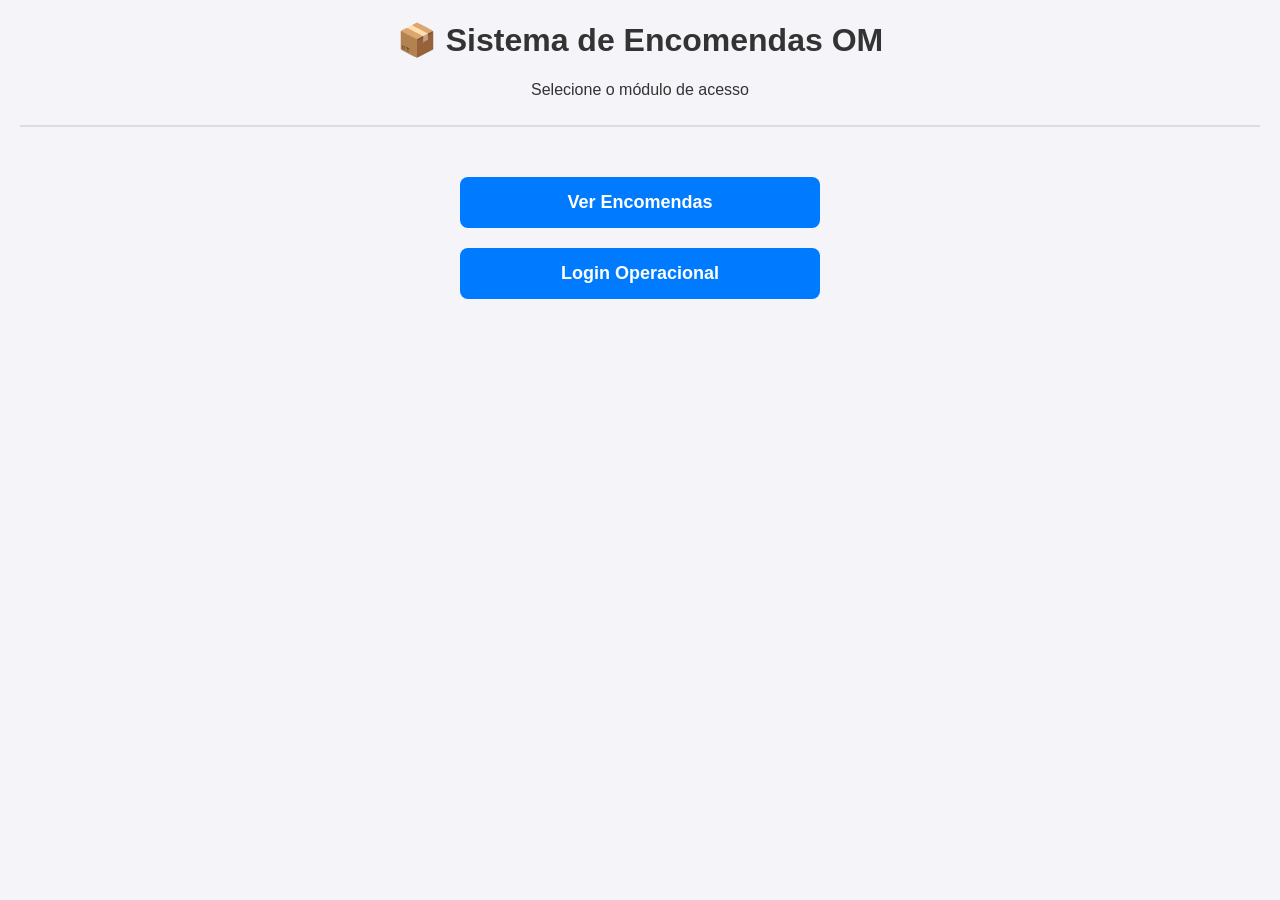
<file: index.html>
<!DOCTYPE html>
<html lang="pt-BR">
<head>
    <meta charset="UTF-8">
    <meta name="viewport" content="width=device-width, initial-scale=1.0">
    <title>Menu Principal - Encomendas OM</title>
    <link rel="stylesheet" href="frontend/css/styles.css">
    <style>
        .menu-container {
            display: flex;
            flex-direction: column;
            align-items: center;
            gap: 20px;
            margin-top: 50px;
        }
        .menu-btn {
            padding: 15px 30px;
            font-size: 18px;
            width: 300px;
            text-align: center;
            text-decoration: none;
            background-color: #007bff;
            color: white;
            border-radius: 8px;
            font-weight: bold;
            display: inline-block;
        }
        .menu-btn:hover {
            background-color: #0056b3;
        }
    </style>
</head>
<body>
    <header style="text-align: center;">
        <h1>📦 Sistema de Encomendas OM</h1>
        <p>Selecione o módulo de acesso</p>
    </header>
    <main class="menu-container">
        <a href="frontend/cancela.html" class="menu-btn">Ver Encomendas</a>
        <a href="/frontend/login.html" class="menu-btn">Login Operacional</a>
    </main>
</body>
</html>
</file>
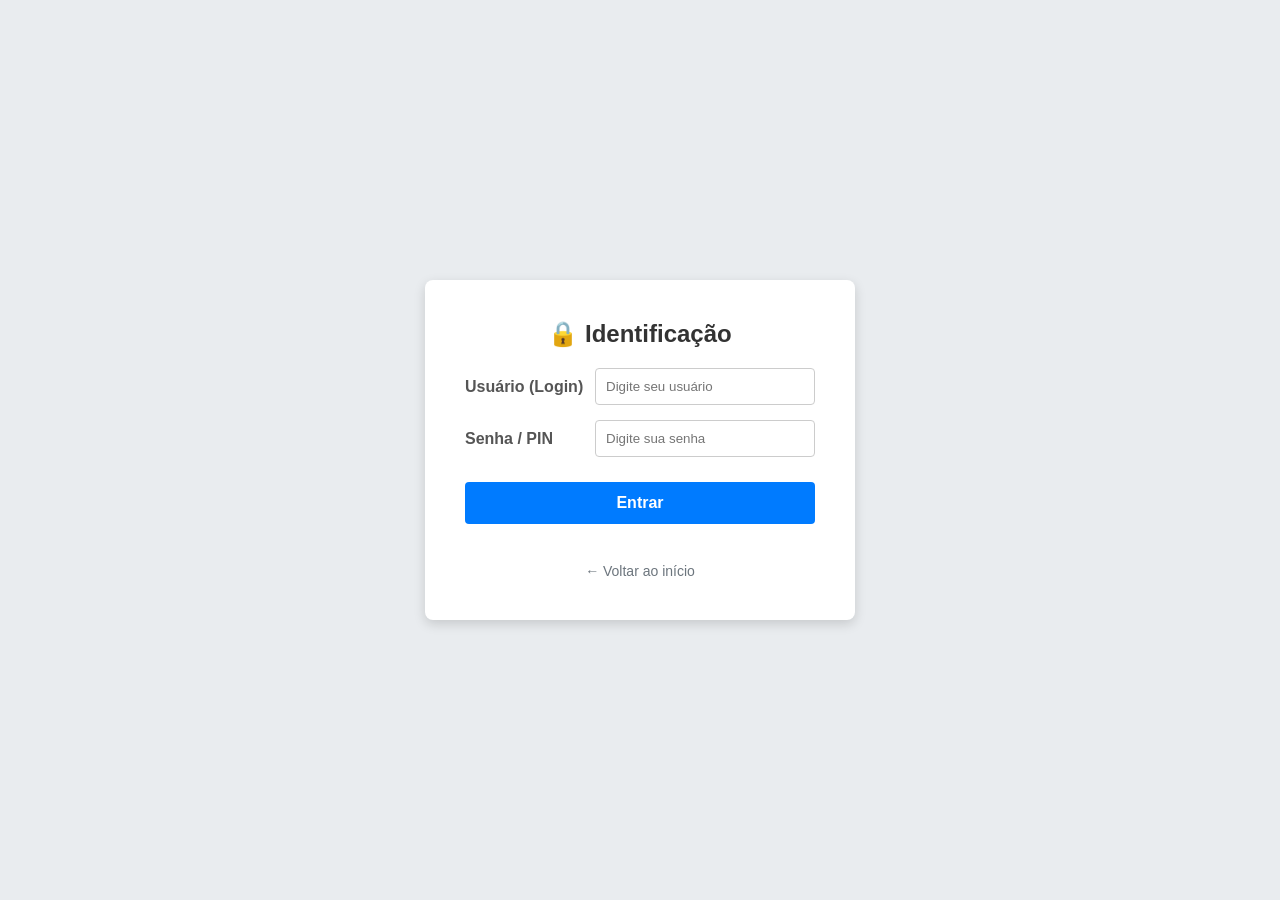
<file: frontend/admin.html>
<!DOCTYPE html>
<html lang="pt-BR">
<head>
    <meta charset="UTF-8">
    <meta name="viewport" content="width=device-width, initial-scale=1.0">
    <title>Painel do Administrador - Gestão</title>
    <link rel="stylesheet" href="/frontend/css/styles.css">
    <script>
        // O CADEADO DO ADMIN (Memória Volátil)
        const userRole = sessionStorage.getItem('userRole');
        
        // Se não for admin, chuta de volta para o login
        if (userRole !== 'admin') {
            window.location.href = '/frontend/login.html'; 
        }
    </script>
</head>
<body>
    <header style="display: flex; justify-content: space-between; align-items: center;">
        <h1 style="margin: 0;">🛡️ Área Administrativa</h1>
        <div>
            <button onclick="abrirModalSenhaAdmin()" style="background-color: #ffc107; color: black; border: none; padding: 8px 15px; border-radius: 4px; cursor: pointer; font-weight: bold; margin-right: 10px;">🔑 Alterar Senha</button>
            <button onclick="fazerLogout()" style="background-color: #dc3545; color: white; border: none; padding: 8px 15px; border-radius: 4px; cursor: pointer; font-weight: bold;">🚪 Sair</button>
        </div>
    </header>

    <div class="tabs">
        <button class="tab-btn active" onclick="switchTab('cadastro-tab')">Cadastro de Cancelas</button>
        <button class="tab-btn" onclick="switchTab('historico-tab')">Histórico de Movimentação</button>
    </div>

    <div id="cadastro-tab" class="tab-content active">

    <main>
        <section id="gerenciar-porteiro">
            <h2>Cadastrar / Editar Cancela</h2>
            <form id="form-admin">
                <input type="hidden" id="porteiro-id">
                <input type="text" id="porteiro-graduacao" list="lista-graduacoes" placeholder="Graduação (ex: Sd, Cb, Sgt)" autocomplete="off" required>
                <datalist id="lista-graduacoes">
                    <option value="Cb">
                    <option value="Sd EP">
                </datalist>
                <input type="text" id="porteiro-nome-guerra" placeholder="Nome de Guerra" required>
                <input type="text" id="porteiro-nome" placeholder="Nome Completo" required>
                <input type="text" id="porteiro-login" placeholder="Login de Acesso" required>
                <input type="text" id="porteiro-pin" placeholder="PIN da Cancela" required>
                <button type="submit" id="btn-salvar">Salvar Porteiro</button>
                <button type="button" id="btn-cancelar" style="display: none; background-color: #dc3545;" onclick="cancelarEdicao()">Cancelar</button>
            </form>
        </section>

        <hr>

        <section id="lista-efetivo">
            <h2>Efetivo Cadastrado</h2>
            <table id="tabela-porteiros" style="table-layout: fixed; width: 100%;">
                <colgroup>
                    <col style="width: 3.5%;">  <col style="width: 7.1%;">  <col style="width: 14.3%;"> <col style="width: 35.7%;"> <col style="width: 14.3%;"> <col style="width: 14.3%;"> <col style="width: 10.8%;"> </colgroup>
                <thead>
                    <tr>
                        <th>ID</th>
                        <th>Grad</th>
                        <th>Nome de Guerra</th>
                        <th>Nome</th>
                        <th>Login</th>
                        <th>PIN</th>
                        <th>Ações</th>
                    </tr>
                </thead>
                <tbody id="tbody-porteiros">
                    </tbody>
            </table>
        </section>
    </main>

    </div> <div id="historico-tab" class="tab-content">
        <iframe src="historico.html" width="100%" height="850px" style="border: none; border-radius: 8px; background: white;"></iframe>
    </div>

    <div id="modal-senha-admin" style="display: none; position: fixed; top: 50%; left: 50%; transform: translate(-50%, -50%); background: white; padding: 30px; border-radius: 8px; box-shadow: 0 0 20px rgba(0,0,0,0.5); z-index: 1000; width: 350px;">
        <h3 style="margin-top: 0;">🔑 Alterar Senha (Admin)</h3>
        <input type="password" id="admin-senha-atual" placeholder="Senha Atual" required style="width: 100%; margin: 10px 0; padding: 8px; box-sizing: border-box;">
        <input type="password" id="admin-nova-senha" placeholder="Nova Senha" required style="width: 100%; margin: 10px 0; padding: 8px; box-sizing: border-box;">
        <input type="password" id="admin-confirma-senha" placeholder="Confirme a Nova Senha" required style="width: 100%; margin: 10px 0; padding: 8px; box-sizing: border-box;">
        <div style="display: flex; gap: 10px; margin-top: 15px;">
            <button onclick="salvarSenhaAdmin()" style="flex: 1; background: #28a745; color: white; padding: 10px; border: none; border-radius: 4px; cursor: pointer; font-weight: bold;">Salvar</button>
            <button onclick="fecharModalSenhaAdmin()" style="flex: 1; background: #6c757d; color: white; border: none; border-radius: 4px; cursor: pointer; font-weight: bold;">Cancelar</button>
        </div>
    </div>

    <script src="/frontend/js/api.js"></script>
    <script src="/frontend/js/admin.js"></script>
    <script>
        function switchTab(tabId) {
            // 1. Esconde todos os painéis e tira a cor verde de todos os botões
            document.querySelectorAll('.tab-content').forEach(tab => tab.classList.remove('active'));
            document.querySelectorAll('.tab-btn').forEach(btn => btn.classList.remove('active'));

            // 2. Mostra o painel correto
            document.getElementById(tabId).classList.add('active');

            // 3. Pinta o botão clicado de verde
            const botaoAtivo = document.querySelector(`button[onclick="switchTab('${tabId}')"]`);
            if (botaoAtivo) {
                botaoAtivo.classList.add('active');
            }
        }
    </script>
    <script>
        function fazerLogout() {
            // Limpa o crachá da memória
            sessionStorage.removeItem('userToken');
            sessionStorage.removeItem('userRole');
            sessionStorage.removeItem('userName');
            
            // Redireciona para a página inicial
            window.location.href = '/';
        }
    </script>
</body>
</html>
</file>
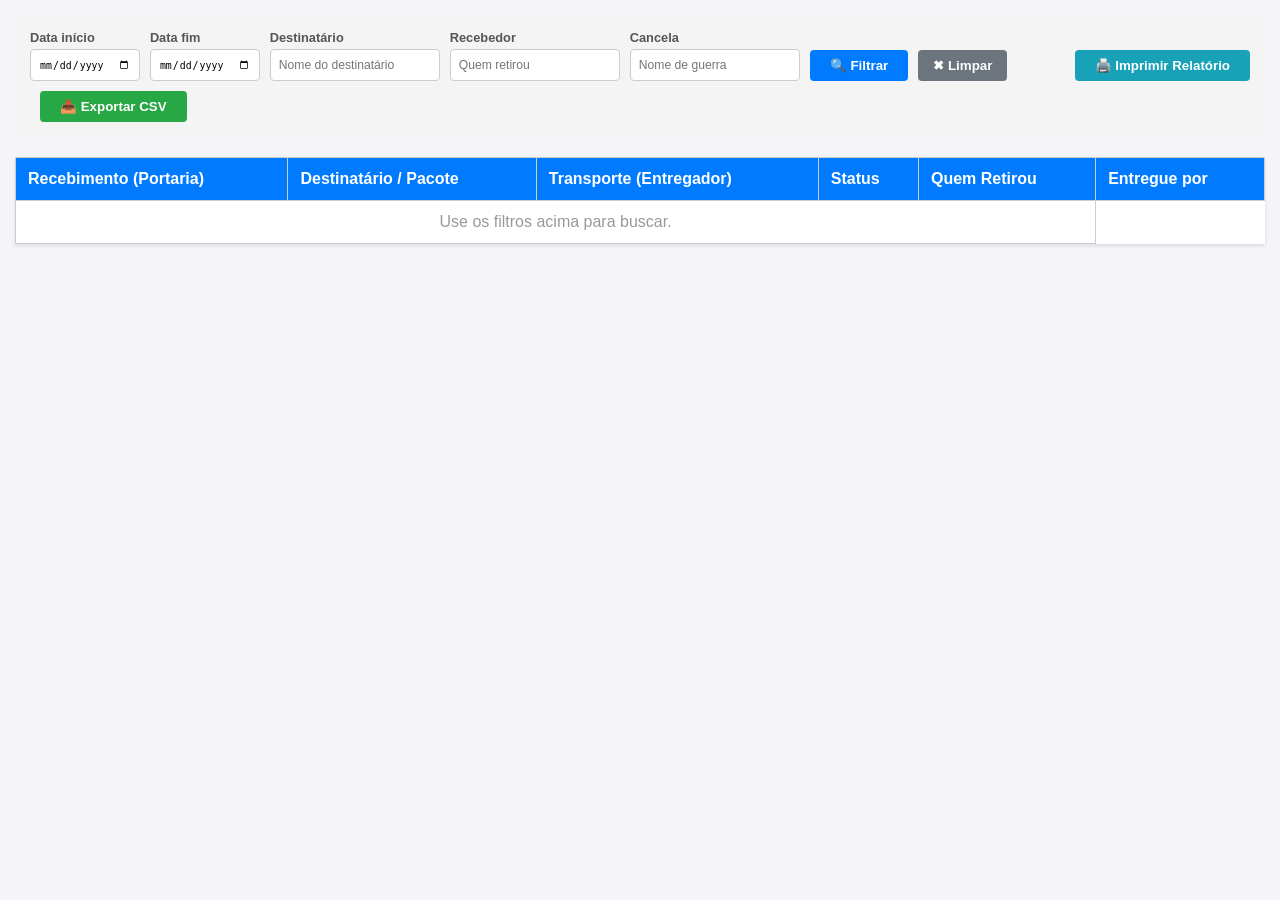
<file: frontend/historico.html>
<!DOCTYPE html>
<html lang="pt-BR">
<head>
    <meta charset="UTF-8">
    <meta name="viewport" content="width=device-width, initial-scale=1.0">
    <title>Histórico de Movimentação</title>
    <link rel="stylesheet" href="/frontend/css/styles.css">
    <style>
        body {
            margin: 0;
            padding: 15px;
        }

        #filtros-historico {
            background: #f4f4f4;
            padding: 15px;
            border-radius: 8px;
            margin-bottom: 20px;
            display: flex;
            flex-wrap: wrap;
            gap: 10px;
            align-items: flex-end;
        }

        #filtros-historico label {
            display: flex;
            flex-direction: column;
            font-size: 0.8em;
            font-weight: bold;
            color: #555;
            gap: 4px;
        }

        #filtros-historico input {
            padding: 8px;
            border: 1px solid #ccc;
            border-radius: 4px;
            font-size: 0.95em;
        }

        #btn-filtrar {
            padding: 8px 20px;
            background-color: #007bff;
            color: white;
            border: none;
            border-radius: 4px;
            cursor: pointer;
            font-weight: bold;
        }

        #btn-limpar {
            padding: 8px 15px;
            background-color: #6c757d;
            color: white;
            border: none;
            border-radius: 4px;
            cursor: pointer;
        }

        #info-resultados {
            font-size: 0.85em;
            color: #666;
            margin-bottom: 10px;
        }
        
        /* CSS EXCLUSIVO PARA IMPRESSÃO */
        @media print {
            @page { margin: 1.5cm; }
            body { 
                background: white; 
                padding: 0; 
                margin: 0;
            }
            /* Esconde os filtros e botões na hora de imprimir */
            #filtros-historico, #info-resultados {
                display: none !important;
            }
            /* Mostra o cabeçalho de impressão */
            #cabecalho-impressao {
                display: block !important;
                margin-bottom: 20px;
            }
            /* Tira as cores de fundo dos status para economizar tinta e não ficar ilegível */
            .status-badge {
                border: 1px solid #000;
                color: #000 !important;
                background-color: transparent !important;
                display: inline-block;
                white-space: nowrap; /* Impede que o texto quebre em duas linhas */
            }
            table { 
                border-collapse: collapse; 
                width: 100%; 
            }
            th, td { 
                border: 1px solid #ccc; 
                padding: 6px; /* Reduz um pouco o espaçamento interno */
                font-size: 10px; /* Reduz a fonte, funcionando como o zoom de 80% */
            }
        }

        /* Esconde o cabeçalho de impressão na tela normal */
        #cabecalho-impressao {
            display: none;
        }
    </style>
</head>
<body>

    <section id="filtros-historico">
        <label>
            Data início
            <input type="date" id="filtro-data-inicio">
        </label>
        <label>
            Data fim
            <input type="date" id="filtro-data-fim">
        </label>
        <label>
            Destinatário
            <input type="text" id="filtro-destinatario" placeholder="Nome do destinatário">
        </label>
        <label>
            Recebedor
            <input type="text" id="filtro-recebedor" placeholder="Quem retirou">
        </label>
        <label>
            Cancela
            <input type="text" id="filtro-porteiro" placeholder="Nome de guerra">
        </label>
        <button id="btn-filtrar" onclick="carregarHistorico()">🔍 Filtrar</button>
        <button id="btn-limpar" onclick="limparFiltros()">✖ Limpar</button>
        <button id="btn-imprimir" onclick="imprimirRelatorio()" style="margin-left: auto; background-color: #17a2b8; color: white; border: none; border-radius: 4px; padding: 8px 20px; cursor: pointer; font-weight: bold;">🖨️ Imprimir Relatório</button>
        <button id="btn-exportar" onclick="exportarCSV()" style="background-color: #28a745; color: white; border: none; border-radius: 4px; padding: 8px 20px; cursor: pointer; font-weight: bold; margin-left: 10px;">📥 Exportar CSV</button>
    </section>

    <div id="cabecalho-impressao"></div>

    <div id="info-resultados"></div>

    <table id="tabela-historico" style="width: 100%;">
        <thead>
            <tr>
                <th>Recebimento (Portaria)</th>
                <th>Destinatário / Pacote</th>
                <th>Transporte (Entregador)</th>
                <th>Status</th>
                <th>Quem Retirou</th>
                <th>Entregue por</th>
            </tr>
        </thead>
        <tbody id="lista-historico">
            <tr><td colspan="5" style="text-align:center; color:#999;">Use os filtros acima para buscar.</td></tr>
        </tbody>
    </table>

    <div id="controles-paginacao" style="display: none; justify-content: center; align-items: center; gap: 15px; margin-top: 20px; padding-bottom: 20px;">
        <button id="btn-ant" onclick="mudarPagina(-1)" style="padding: 8px 15px; background-color: #6c757d; color: white; border: none; border-radius: 4px; cursor: pointer;">⬅ Anterior</button>
        <span id="info-paginacao" style="font-weight: bold; color: #555;">Página 1</span>
        <button id="btn-prox" onclick="mudarPagina(1)" style="padding: 8px 15px; background-color: #6c757d; color: white; border: none; border-radius: 4px; cursor: pointer;">Próxima ➡</button>
    </div>

    <script src="/frontend/js/api.js"></script>
    <script>
        let paginaAtual = 1;
        const limitePorPagina = 100;
        let totalRegistros = 0;

        async function carregarHistorico(resetarPagina = true) {
            if (resetarPagina) {
                paginaAtual = 1;
            }

            const skip = (paginaAtual - 1) * limitePorPagina;

            const dataInicio    = document.getElementById("filtro-data-inicio").value;
            const dataFim       = document.getElementById("filtro-data-fim").value;
            const destinatario  = document.getElementById("filtro-destinatario").value.trim();
            const recebedor     = document.getElementById("filtro-recebedor").value.trim();
            const porteiro      = document.getElementById("filtro-porteiro").value.trim();

            let url = `/api/historico?skip=${skip}&limit=${limitePorPagina}&`;
            if (dataInicio)     url += `data_inicio=${dataInicio}&`;
            if (dataFim)        url += `data_fim=${dataFim}&`;
            if (destinatario)   url += `destinatario=${encodeURIComponent(destinatario)}&`;
            if (recebedor)      url += `recebedor_nome=${encodeURIComponent(recebedor)}&`;
            if (porteiro)       url += `porteiro_nome_guerra=${encodeURIComponent(porteiro)}&`;

            const tbody = document.getElementById("lista-historico");
            const info  = document.getElementById("info-resultados");
            tbody.innerHTML = `<tr><td colspan="6" style="text-align:center; color:#999;">Buscando...</td></tr>`;

            try {
                const response = await fetch(url);
                if (!response.ok) throw new Error("Erro ao buscar histórico");

                const respostaJson = await response.json();
                totalRegistros = respostaJson.total;
                const dados = respostaJson.dados;
                
                // Salva apenas a página atual em memória para a impressão
                window.dadosHistorico = dados;
                tbody.innerHTML = "";
                
                atualizarBotoesPaginacao();

                if (dados.length === 0) {
                    tbody.innerHTML = `<tr><td colspan="6" style="text-align:center; color:#999;">Nenhum resultado encontrado.</td></tr>`;
                    info.textContent = "";
                    return;
                }

                const inicioExibicao = skip + 1;
                const fimExibicao = Math.min(skip + limitePorPagina, totalRegistros);
                info.textContent = `Mostrando ${inicioExibicao} a ${fimExibicao} de ${totalRegistros} registro(s).`;

                dados.forEach(enc => {
                    const tr = document.createElement("tr");
                    const dataChegada = new Date(enc.data_chegada).toLocaleString('pt-BR');
                    const dataEntrega = enc.data_entrega ? new Date(enc.data_entrega).toLocaleString('pt-BR') : "-";
                    const obsEntrega = enc.observacao_baixa ? `Obs: ${enc.observacao_baixa}` : "Obs: sem observações";
                    const militarEntrega = enc.baixa_porteiro_grad ? `${enc.baixa_porteiro_grad} ${enc.baixa_porteiro_nome}` : "-";
                    const obsTexto = enc.observacao_baixa ? enc.observacao_baixa : "sem observações";
                    const militarEntregaInfo = enc.militar_entrega_grad ? `${enc.militar_entrega_grad} ${enc.militar_entrega_nome}` : "-";

                    tr.innerHTML = `
                        <td>
                            <strong>${escapeHTML(enc.porteiro_graduacao)} ${escapeHTML(enc.porteiro_nome_guerra)}</strong><br>
                            <small>${dataChegada}</small>
                        </td>
                        <td>
                            <strong>${escapeHTML(enc.destinatario)}</strong><br>
                            <small>${escapeHTML(enc.descricao)}</small>
                        </td>
                        <td>
                            <strong>${escapeHTML(enc.empresa_transporte)}</strong><br>
                            <small>${escapeHTML(enc.entregador || "s/i")}</small>
                        </td>
                        <td>
                            <span class="status-badge" style="background-color: ${enc.status === 'Entregue' ? '#28a745' : (enc.status === 'Cancelado' ? '#dc3545' : '#007bff')};">
                                ${escapeHTML(enc.status)}
                            </span>
                        </td>
                        <td>
                            <strong>${enc.status === 'Cancelado' ? '<span style="color: #dc3545;">Registro Cancelado</span>' : escapeHTML(enc.recebedor_nome || "Aguardando...")}</strong><br>
                            <small style="color: #666;"><em>${enc.status === 'Na Portaria' ? "" : 'Obs: ' + escapeHTML(obsTexto)}</em></small>
                        </td>
                        <td>
                            <strong>${escapeHTML(militarEntregaInfo)}</strong><br>
                            <small>${enc.data_entrega ? dataEntrega : "-"}</small>
                        </td>
                    `;
                    tbody.appendChild(tr);
                });

            } catch (error) {
                console.error("Erro:", error);
                tbody.innerHTML = `<tr><td colspan="6" style="text-align:center; color:red;">Erro ao carregar histórico.</td></tr>`;
            }
        }

        function atualizarBotoesPaginacao() {
            const divControles = document.getElementById("controles-paginacao");
            const btnAnt = document.getElementById("btn-ant");
            const btnProx = document.getElementById("btn-prox");
            const infoPag = document.getElementById("info-paginacao");

            if (totalRegistros > 0) {
                divControles.style.display = "flex";
                const totalPaginas = Math.ceil(totalRegistros / limitePorPagina);
                infoPag.textContent = `Página ${paginaAtual} de ${totalPaginas}`;

                btnAnt.disabled = paginaAtual === 1;
                btnAnt.style.opacity = paginaAtual === 1 ? "0.5" : "1";
                btnAnt.style.cursor = paginaAtual === 1 ? "not-allowed" : "pointer";

                btnProx.disabled = paginaAtual === totalPaginas;
                btnProx.style.opacity = paginaAtual === totalPaginas ? "0.5" : "1";
                btnProx.style.cursor = paginaAtual === totalPaginas ? "not-allowed" : "pointer";
            } else {
                divControles.style.display = "none";
            }
        }

        function mudarPagina(direcao) {
            paginaAtual += direcao;
            carregarHistorico(false); // false = mantém os filtros, altera apenas o Offset
        }

        function limparFiltros() {
            document.getElementById("filtro-data-inicio").value = "";
            document.getElementById("filtro-data-fim").value = "";
            document.getElementById("filtro-destinatario").value = "";
            document.getElementById("filtro-recebedor").value = "";
            document.getElementById("filtro-porteiro").value = "";
            document.getElementById("info-resultados").textContent = "";
            document.getElementById("lista-historico").innerHTML = 
                `<tr><td colspan="6" style="text-align:center; color:#999;">Use os filtros acima para buscar.</td></tr>`;
            document.getElementById("controles-paginacao").style.display = "none";
        }

        function imprimirRelatorio() {
            const tbody = document.getElementById("lista-historico");
            
            // Impede imprimir tela vazia
            if (tbody.innerHTML.includes("Use os filtros") || tbody.innerHTML.includes("Nenhum resultado") || tbody.innerHTML.includes("Buscando")) {
                alert("Por favor, realize uma busca com resultados antes de imprimir.");
                return;
            }

            // Pega os valores atuais dos campos
            const dataInicio = document.getElementById("filtro-data-inicio").value;
            const dataFim = document.getElementById("filtro-data-fim").value;
            const destinatario = document.getElementById("filtro-destinatario").value.trim();
            const recebedor = document.getElementById("filtro-recebedor").value.trim();
            const porteiro = document.getElementById("filtro-porteiro").value.trim();

            let filtrosAplicados = [];

            // Helper para formatar data (YYYY-MM-DD para DD/MM/YYYY)
            const formataData = (dataStr) => {
                const [ano, mes, dia] = dataStr.split('-');
                return `${dia}/${mes}/${ano}`;
            };

            // Monta o texto de período
            if (dataInicio || dataFim) {
                let periodo = "Período: ";
                if (dataInicio && dataFim) periodo += `de ${formataData(dataInicio)} a ${formataData(dataFim)}`;
                else if (dataInicio) periodo += `A partir de ${formataData(dataInicio)}`;
                else if (dataFim) periodo += `Até ${formataData(dataFim)}`;
                filtrosAplicados.push(periodo);
            }
            
            // Monta os outros textos
            if (destinatario) filtrosAplicados.push(`Destinatário: ${destinatario}`);
            if (recebedor) filtrosAplicados.push(`Recebedor final: ${recebedor}`);
            if (porteiro) filtrosAplicados.push(`Porteiro (Cancela): ${porteiro}`);

            // Define o texto final
            let textoFiltro = filtrosAplicados.length > 0 ? filtrosAplicados.join(" | ") : "Todos os registros";

            // Injera o texto no cabeçalho de impressão
            const cabecalho = document.getElementById("cabecalho-impressao");
            const dataAtual = new Date().toLocaleString('pt-BR');
            cabecalho.innerHTML = `
                <h2 style="margin-bottom: 5px; border-bottom: 2px solid #000; padding-bottom: 5px; text-transform: uppercase;">Relatório de Movimentação - Cancela</h2>
                <p style="font-size: 14px; margin-top: 5px;"><strong>Filtros aplicados:</strong> ${textoFiltro}</p>
                <p style="font-size: 12px; color: #555; text-align: right; margin-bottom: 15px;"><em>Gerado em: ${dataAtual}</em></p>
            `;

            // Aciona o painel de impressão do navegador
            window.print();
        }

        async function exportarCSV() {
            if (totalRegistros === 0) {
                alert("Realize uma busca com resultados antes de exportar.");
                return;
            }

            const btnExportar = document.getElementById("btn-exportar");
            btnExportar.textContent = "⏳ Gerando...";
            btnExportar.disabled = true;

            try {
                // Monta a URL ignorando paginação (limit=0) para puxar todos os registros de uma vez
                const dataInicio    = document.getElementById("filtro-data-inicio").value;
                const dataFim       = document.getElementById("filtro-data-fim").value;
                const destinatario  = document.getElementById("filtro-destinatario").value.trim();
                const recebedor     = document.getElementById("filtro-recebedor").value.trim();
                const porteiro      = document.getElementById("filtro-porteiro").value.trim();

                let url = `/api/historico?skip=0&limit=0&`;
                if (dataInicio)     url += `data_inicio=${dataInicio}&`;
                if (dataFim)        url += `data_fim=${dataFim}&`;
                if (destinatario)   url += `destinatario=${encodeURIComponent(destinatario)}&`;
                if (recebedor)      url += `recebedor_nome=${encodeURIComponent(recebedor)}&`;
                if (porteiro)       url += `porteiro_nome_guerra=${encodeURIComponent(porteiro)}&`;

                const response = await fetch(url);
                if (!response.ok) throw new Error("Falha na extração de dados");
                
                const respostaJson = await response.json();
                const dadosCompletos = respostaJson.dados;

                // O BOM (\uFEFF) força o Microsoft Excel a reconhecer o arquivo como UTF-8 e manter a acentuação correta
                let csvContent = "\uFEFF";
                
                // Cabeçalho das colunas separados por ponto e vírgula (Padrão PT-BR do Excel)
                csvContent += "Data de chegada;Cancela entrada;Destinatário;Descrição;Transportadora;Entregador;Status;Quem retirou;Data da Entrega;Cancela Saída;Observações\n";

                dadosCompletos.forEach(enc => {
                const dataChegada = enc.data_chegada ? new Date(enc.data_chegada).toLocaleString('pt-BR') : "";
                const dataEntrega = enc.data_entrega ? new Date(enc.data_entrega).toLocaleString('pt-BR') : "";
                
                // Trata cada campo envolvendo em aspas duplas para evitar que um ';' ou quebra de linha no texto quebre as colunas da planilha
                const linha = [
                    dataChegada,
                    `${enc.porteiro_graduacao} ${enc.porteiro_nome_guerra}`,
                    enc.destinatario,
                    enc.descricao,
                    enc.empresa_transporte,
                    enc.entregador,
                    enc.status,
                    enc.recebedor_nome,
                    dataEntrega,
                    enc.militar_entrega_grad ? `${enc.militar_entrega_grad} ${enc.militar_entrega_nome}` : "",
                    enc.observacao_baixa
                ].map(campo => {
                    let valor = campo ? String(campo) : "";
                    valor = valor.replace(/"/g, '""'); // Escapa aspas duplas internas
                    return `"${valor}"`;
                }).join(";");

                csvContent += linha + "\n";
            });

            // Cria o arquivo virtual invisível no navegador e clica nele para forçar o download
            const blob = new Blob([csvContent], { type: 'text/csv;charset=utf-8;' });
            const blobUrl = URL.createObjectURL(blob);
            const link = document.createElement("a");
            
            link.setAttribute("href", blobUrl);
            link.setAttribute("download", "historico_movimentacao_cancela.csv");
            document.body.appendChild(link);
            link.click();
            document.body.removeChild(link);

            btnExportar.textContent = "📥 Exportar CSV";
            btnExportar.disabled = false;
            
            } catch (error) {
                alert("Erro ao exportar arquivo: " + error.message);
                btnExportar.textContent = "📥 Exportar CSV";
                btnExportar.disabled = false;
            }
        }
    </script>
</body>
</html>
</file>
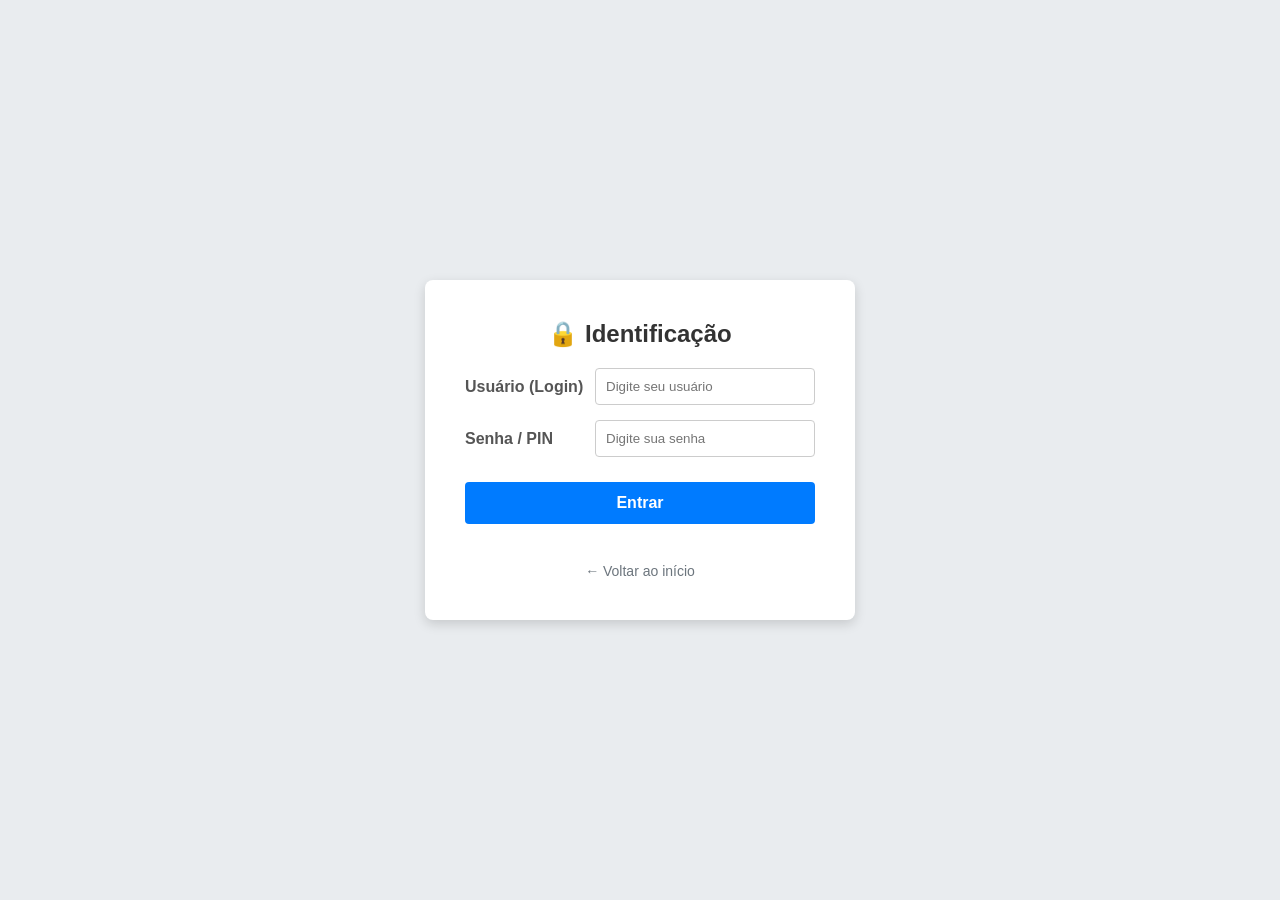
<file: frontend/login.html>
<!DOCTYPE html>
<html lang="pt-BR">
<head>
    <meta charset="UTF-8">
    <meta name="viewport" content="width=device-width, initial-scale=1.0">
    <title>Acesso Restrito - Sistema OM</title>
    <link rel="stylesheet" href="css/styles.css">
    <style>
        /* Estilos específicos para a tela de login ficar centralizada e bonita */
        body {
            display: flex;
            justify-content: center;
            align-items: center;
            height: 100vh;
            margin: 0;
            background-color: #e9ecef;
        }
        .login-container {
            background: white;
            padding: 40px;
            border-radius: 8px;
            box-shadow: 0 4px 12px rgba(0,0,0,0.15);
            width: 100%;
            max-width: 350px;
            text-align: center;
        }
        .login-container h2 {
            margin-top: 0;
            color: #333;
            margin-bottom: 20px;
        }
        #form-login {
            display: block; /* Anula a regra do styles.css que estava empurrando os campos para a direita */
        }
        .input-group {
            display: flex;
            align-items: center;
            gap: 10px;
            margin-bottom: 15px;
        }
        .input-group label {
            width: 120px;
            text-align: left;
            margin-bottom: 0;
            font-weight: bold;
            color: #555;
        }
        .input-group input {
            flex: 1;
            padding: 10px;
            border: 1px solid #ccc;
            border-radius: 4px;
            box-sizing: border-box;
        }
        .btn-login {
            width: 100%;
            padding: 12px;
            background-color: #007bff;
            color: white;
            border: none;
            border-radius: 4px;
            font-size: 16px;
            font-weight: bold;
            cursor: pointer;
            margin-top: 10px;
        }
        .btn-login:hover {
            background-color: #0056b3;
        }
        #mensagem-erro {
            color: #dc3545;
            margin-top: 15px;
            font-size: 14px;
            font-weight: bold;
            display: none; /* Fica escondido até dar erro */
        }
    </style>
</head>
<body>

    <div class="login-container">
        <h2>🔒 Identificação</h2>
        
        <form id="form-login" onsubmit="realizarLogin(event)">
            <div class="input-group">
                <label for="login">Usuário (Login)</label>
                <input type="text" id="login" placeholder="Digite seu usuário" required>
            </div>
            
            <div class="input-group">
                <label for="senha">Senha / PIN</label>
                <input type="password" id="senha" placeholder="Digite sua senha" required>
            </div>
            
            <button type="submit" class="btn-login">Entrar</button>
            <div id="mensagem-erro">Usuário ou senha incorretos.</div>
        </form>
        
        <br>
        <a href="/" style="font-size: 14px; color: #6c757d; text-decoration: none;">← Voltar ao início</a>
    </div>

    <script>
        async function realizarLogin(event) {
            // 1. Impede a página de recarregar ao clicar no botão
            event.preventDefault();
            
            const loginInput = document.getElementById('login').value;
            const senhaInput = document.getElementById('senha').value;
            const msgErro = document.getElementById('mensagem-erro');

            try {
                // 2. Bate na porta do Sargento da Recepção (nossa API Python)
                const response = await fetch('/api/login', {
                    method: 'POST',
                    headers: { 'Content-Type': 'application/json' },
                    body: JSON.stringify({ login: loginInput, senha: senhaInput })
                });

                if (response.ok) {
                    // 3. Recebeu o Crachá Digital!
                    const data = await response.json();
                    
                    // Guarda na memória temporária da ABA (Morre ao fechar)
                    sessionStorage.setItem('userToken', data.token);
                    sessionStorage.setItem('userRole', data.role);
                    sessionStorage.setItem('userName', data.nome);

                    // 4. Redireciona o militar para a sala certa com base na patente (role)
                    if (data.role === 'admin') {
                        window.location.href = 'admin.html';
                    } else if (data.role === 'cancela') {
                        window.location.href = 'operacao.html';
                    }
                } else {
                    // Chacoalha a porta: Senha errada
                    msgErro.style.display = 'block';
                }
            } catch (error) {
                msgErro.innerText = "Erro de conexão com o servidor.";
                msgErro.style.display = 'block';
            }
        }
    </script>
</body>
</html>
</file>
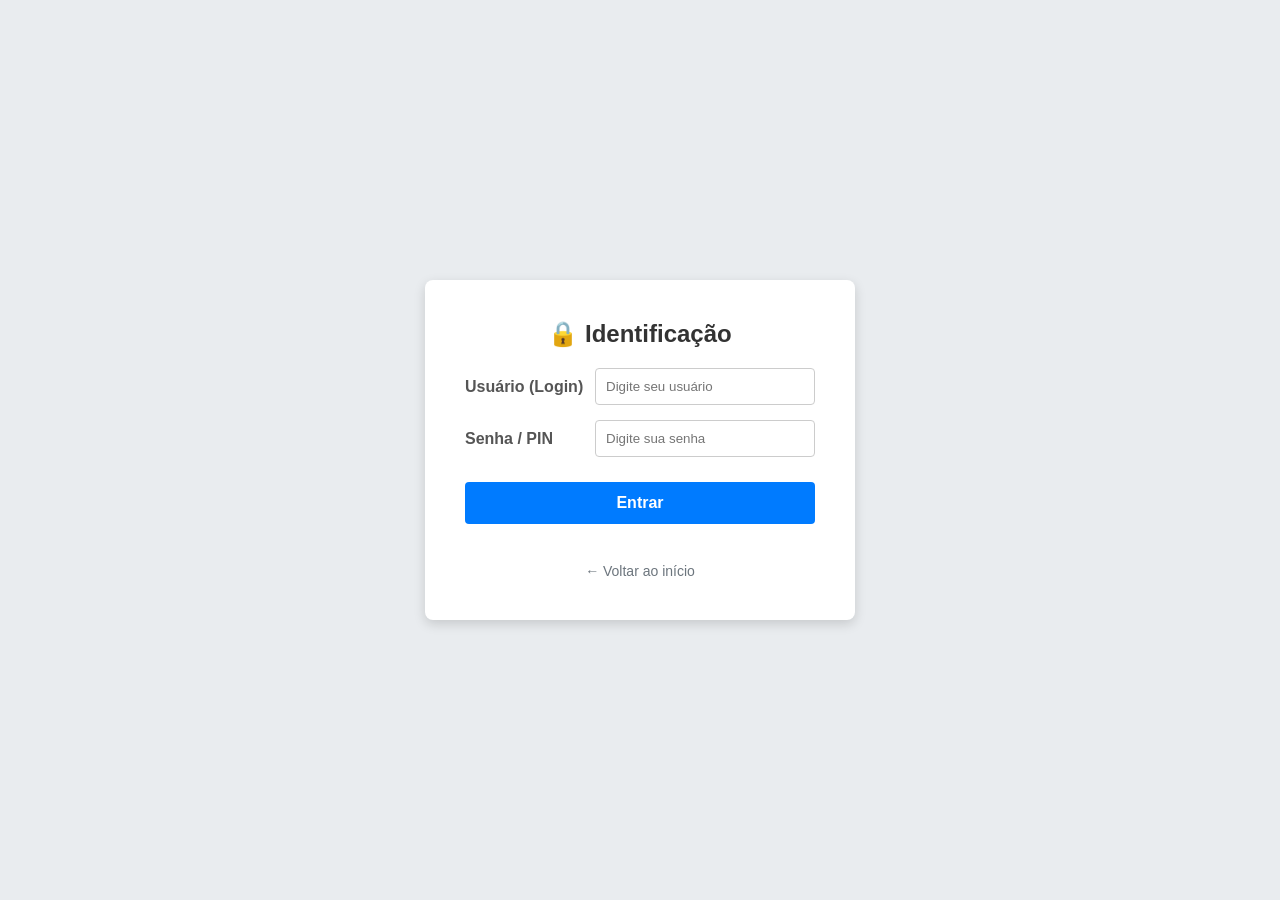
<file: frontend/operacao.html>
<!DOCTYPE html>
<html lang="pt-BR">
<head>
    <meta charset="UTF-8">
    <meta name="viewport" content="width=device-width, initial-scale=1.0">
    <title>Operação - Portaria</title>
    <link rel="stylesheet" href="/frontend/css/styles.css">
    <style>
        .tab-content {
            display: none;
        }
        .tab-content.active {
            display: block;
        }
        #historico-tab.active {
            display: flex;
            flex-direction: column;
            height: calc(100vh - 120px);
        }
        #historico-tab iframe {
            flex: 1;
            width: 100%;
            border: none;
        }
        #form-entrada {
            flex-direction: column;
            align-items: flex-start;
        }

        .linha-encomenda {
            display: flex;
            gap: 10px;
            align-items: center;
            margin-bottom: 10px;
            flex-wrap: wrap;
        }

        #container-encomendas {
            width: 100%;
        }
    </style>
    <script>
        // O CADEADO DA OPERAÇÃO (Memória Volátil)
        const userRole = sessionStorage.getItem('userRole');
        
        // Se o papel não for nem 'cancela' e nem 'admin', bloqueia
        if (userRole !== 'cancela' && userRole !== 'admin') {
            window.location.href = '/frontend/login.html'; 
        }
    </script>
</head>
<body>
    <header style="display: flex; justify-content: space-between; align-items: center;">
        <h1 style="margin: 0;">🚧 Painel da Cancela</h1>
        <button onclick="fazerLogout()" style="background-color: #dc3545; color: white; border: none; padding: 8px 15px; border-radius: 4px; cursor: pointer; font-weight: bold;">🚪 Sair</button>
    </header>
    
    <main>
        <nav class="tabs">
            <button class="tab-btn active" onclick="switchTab('operacao-ativa')">Registro de Encomendas</button>
            <button class="tab-btn" onclick="switchTab('historico-tab')">Histórico de Movimentação</button>
        </nav>

        <div id="operacao-ativa" class="tab-content active">
            <section id="nova-encomenda">
                <h2>📦 Registrar Entrada</h2>
                <form id="form-entrada">
                    <div id="container-encomendas">
                        </div>
                        <datalist id="lista-transportadoras">
                            <option value="Correios">
                            <option value="Mercado Livre">
                            <option value="Amazon">
                            <option value="Loggi">
                            <option value="Jadlog">
                            <option value="Total Express">
                            <option value="Shopee">
                            <option value="Moto Entrega / Office Boy">
                        </datalist>

                        <datalist id="lista-descricoes">
                            <option value="Caixa pequena">
                            <option value="Caixa média">
                            <option value="Caixa grande">
                            <option value="Emb. tipo e-commerce">
                            <option value="Envelope de papel">
                            <option value="Malote">
                        </datalist>

                        <datalist id="lista-observacoes">
                            <option value="Sem alteração">
                            <option value="Emb. violada">
                            <option value="Emb. amassada / danificada">
                            <option value="Emb. molhada / úmida">
                            <option value="Entrega fora do prazo">
                        </datalist>
                    
                    <button type="button" onclick="adicionarLinhaEncomenda()" style="margin: 15px 0;">+ Adicionar encomenda</button>

                    <div style="background: #e9ecef; padding: 20px; border-radius: 8px;">
                        <input type="password" id="pin-entrada" placeholder="ID + PIN do Usuário" required style="padding: 10px;">
                        <button type="submit" style="background-color: #28a745; color: white; padding: 10px 20px; font-weight: bold;">Dar Entrada no Lote</button>
                    </div>

                    <div style="margin-top: 8px; text-align: left; width: 100%;">
                        <small><a href="#" onclick="abrirModalIDs()" style="color: #007bff; text-decoration: none; font-weight: bold;">🔍 Qual é o meu ID?</a></small>
                    </div>
                </form>
            </section>

            <hr style="margin: 30px 0;">

            <section id="baixa-encomenda">
                <h2>🚚 Encomendas na Cancela (Dar Baixa)</h2>
                <table id="tabela-baixa" style="width: 100%;">
                    <thead>
                        <tr>
                            <tr>
                            <th>ID</th>
                            <th>Entrada</th>
                            <th>Destinatário</th>
                            <th>Descrição</th>
                            <th>Obs</th>
                            <th>Empresa</th>
                            <th>Recebedor (Cancela)</th>
                            <th>Ação</th>
                        </tr>
                        </tr>
                    </thead>
                    <tbody id="lista-baixa"></tbody>
                </table>
            </section>
        </div>

        <div id="historico-tab" class="tab-content">
            <iframe src="/frontend/historico.html"></iframe>
        </div>
    </main>

    <div id="modal-pin" style="display: none; position: fixed; top: 50%; left: 50%; transform: translate(-50%, -50%); background: white; padding: 30px; border-radius: 8px; box-shadow: 0 0 20px rgba(0,0,0,0.5); z-index: 1000; width: 400px;">
        <h3>Confirmar Entrega</h3>
        <input type="hidden" id="encomenda-id-baixa">
        <label>Quem está retirando?</label>
        <input type="text" id="recebedor-nome" placeholder="Nome/Graduação" required style="width: 100%; margin: 10px 0; padding: 8px;">
        <label>Observações:</label>
        <textarea id="obs-baixa" placeholder="Ex: Deixado com o plantão..." style="width: 100%; margin: 10px 0; padding: 8px; height: 60px;"></textarea>
        <label>Seu PIN de Porteiro:</label>
        <input type="password" id="pin-baixa" placeholder="Digite seu PIN" required style="width: 100%; margin: 10px 0; padding: 8px;">
        <div style="display: flex; gap: 10px; margin-top: 15px;">
            <button id="btn-confirmar-baixa" style="flex: 1; background: #28a745; color: white; padding: 10px; border: none; border-radius: 4px;">Confirmar</button>
            <button onclick="document.getElementById('modal-pin').style.display='none'" style="flex: 1; background: #6c757d; color: white; border: none; border-radius: 4px;">Cancelar</button>
        </div>
    </div>

    <div id="modal-cancelar" style="display: none; position: fixed; top: 50%; left: 50%; transform: translate(-50%, -50%); background: white; padding: 30px; border-radius: 8px; box-shadow: 0 0 20px rgba(0,0,0,0.5); z-index: 1000; width: 400px;">
        <h3 style="color: #dc3545;">⚠️ Excluir Registro</h3>
        <input type="hidden" id="encomenda-id-cancelar">
        <label>Motivo da exclusão:</label>
        <input type="text" id="motivo-cancelar" placeholder="Ex: Duplicado, erro de digitação..." required style="width: 100%; margin: 10px 0; padding: 8px;">
        <label>Seu PIN de Porteiro:</label>
        <input type="password" id="pin-cancelar" placeholder="Digite seu PIN" required style="width: 100%; margin: 10px 0; padding: 8px;">
        <div style="display: flex; gap: 10px; margin-top: 15px;">
            <button id="btn-confirmar-cancelar" style="flex: 1; background: #dc3545; color: white; padding: 10px; border: none; border-radius: 4px; cursor: pointer;">Confirmar Exclusão</button>
            <button onclick="document.getElementById('modal-cancelar').style.display='none'" style="flex: 1; background: #6c757d; color: white; border: none; border-radius: 4px; cursor: pointer;">Voltar</button>
        </div>
    </div>

    

    <div id="modal-lista-ids" style="display:none; position:fixed; top:0; left:0; width:100%; height:100%; background:rgba(0,0,0,0.5); z-index:2000; justify-content:center; align-items:center;">
        <div style="background:white; padding:20px; border-radius:8px; width:90%; max-width:400px; max-height: 80vh; overflow-y: auto;">
            <h3>Lista de Identificação (ID)</h3>
            <table style="width:100%; margin-bottom:15px;">
                <thead>
                    <tr><th>ID</th><th>Militar</th></tr>
                </thead>
                <tbody id="corpo-tabela-ids">
                    </tbody>
            </table>
            <button onclick="document.getElementById('modal-lista-ids').style.display='none'" style="width:100%; background:#6c757d;">Fechar</button>
        </div>
    </div>

    <script src="/frontend/js/api.js"></script>
    <script src="/frontend/js/app.js"></script>
    <script>
        function switchTab(tabId) {
            document.querySelectorAll('.tab-content').forEach(content => {
                content.classList.remove('active');
            });
            document.querySelectorAll('.tab-btn').forEach(btn => {
                btn.classList.remove('active');
            });

            document.getElementById(tabId).classList.add('active');
            event.currentTarget.classList.add('active');
        }
    </script>
    <script>
        function fazerLogout() {
            sessionStorage.removeItem('userToken');
            sessionStorage.removeItem('userRole');
            sessionStorage.removeItem('userName');
            window.location.href = '/';
        }

        // ==========================================
        // MELHORIAS DE UX - MODAL DE BAIXA
        // ==========================================
        document.addEventListener('DOMContentLoaded', () => {
            const modalBaixa = document.getElementById('modal-pin');
            const btnConfirmar = document.getElementById('btn-confirmar-baixa');
            
            // 1. Acionar botão confirmar com a tecla Enter
            modalBaixa.addEventListener('keypress', function(event) {
                if (event.key === 'Enter') {
                    event.preventDefault(); // Evita que o Enter recarregue a página
                    btnConfirmar.click();   // Simula o clique no botão verde
                }
            });

            // 2. Limpar campos e focar no primeiro input ao abrir o modal
            const observer = new MutationObserver((mutations) => {
                mutations.forEach((mutation) => {
                    if (mutation.attributeName === 'style') {
                        // Se o modal deixou de ser 'none' (ou seja, ficou visível)
                        if (modalBaixa.style.display !== 'none') {
                            document.getElementById('recebedor-nome').value = '';
                            document.getElementById('obs-baixa').value = '';
                            document.getElementById('pin-baixa').value = '';
                            
                            // Pequeno delay para garantir que o modal já renderizou antes de puxar o foco
                            setTimeout(() => {
                                document.getElementById('recebedor-nome').focus();
                            }, 100);
                        }
                    }
                });
            });
            
            // Ativa o observador para vigiar as mudanças de estilo (display) do modal
            observer.observe(modalBaixa, { attributes: true });
        });
    </script>
</body>
</html>
</file>
<file: frontend/css/styles.css>
body {
    font-family: Arial, sans-serif;
    margin: 20px;
    background-color: #f4f4f9;
    color: #333;
}

header {
    margin-bottom: 20px;
    border-bottom: 2px solid #ddd;
    padding-bottom: 10px;
}

table {
    width: 100%;
    border-collapse: collapse;
    margin-top: 10px;
    background-color: #fff;
    box-shadow: 0 2px 4px rgba(0,0,0,0.1);
}

th, td {
    border: 1px solid #ccc;
    padding: 12px;
    text-align: left;
}

th {
    background-color: #007bff;
    color: white;
}

form {
    display: flex;
    gap: 10px;
    margin-bottom: 20px;
    align-items: center;
}

input {
    padding: 8px;
    border: 1px solid #ccc;
    border-radius: 4px;
}

button {
    padding: 8px 15px;
    background-color: #28a745;
    color: white;
    border: none;
    border-radius: 4px;
    cursor: pointer;
    font-weight: bold;
}

button:hover {
    background-color: #218838;
}

.tabs {
    display: flex;
    border-bottom: 2px solid #ccc;
    margin-bottom: 20px;
}
.tab-btn {
    padding: 10px 20px;
    cursor: pointer;
    background-color: #e9ecef;
    color: #000;
    border: 1px solid #ccc;
    border-bottom: none;
    font-size: 16px;
    font-weight: bold;
}
.tab-btn.active {
    background-color: #28a745;
    color: #fff;
    border-color: #28a745;
}
.tab-content {
    display: none;
}
.tab-content.active {
    display: block;
}

.status-badge {
    padding: 4px 8px;
    border-radius: 4px;
    font-size: 12px;
    font-weight: bold;
    color: white;
}
.status-verde { background-color: #28a745; }
.status-azul { background-color: #007bff; }

#filtros-historico {
    background: #f8f9fa;
    padding: 15px;
    border-radius: 8px;
    margin-bottom: 20px;
    display: flex;
    gap: 10px;
    flex-wrap: wrap;
    align-items: flex-end;
}
</file>
